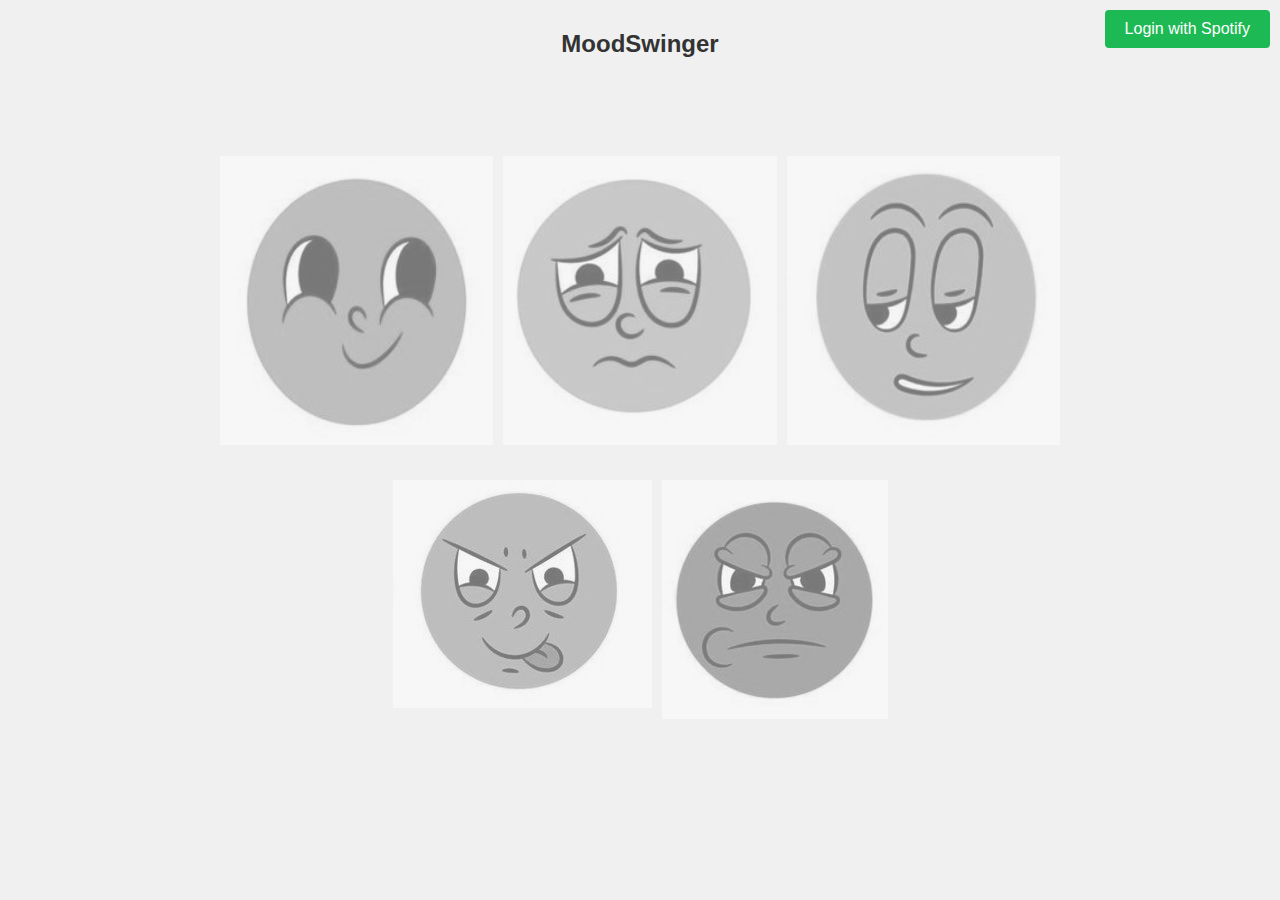
<file: index.html>
<!DOCTYPE html>
<html lang="en">
<head>
    <meta charset="UTF-8">
    <meta name="viewport" content="width=device-width, initial-scale=1.0">
    <title>MoodSwinger</title>
    <style>
        /* Body style */
        body {
            font-family: Arial, sans-serif;
            margin: 0;
            padding: 0;
            display: flex;
            flex-direction: column;
            align-items: center;
            height: 100vh;
            background-color: #f0f0f0;
        }

        /* Container style */
        .container {
            text-align: center;
            display: flex;
            flex-direction: column;
            align-items: center;
            justify-content: center;
            flex-grow: 1;
        }

        /* Heading style */
        h2 {
            position: absolute;
            top: 10px;
            left: 50%;
            transform: translateX(-50%);
            color: #333;
        }

        /* Paragraph style */
        p {
            color: #666;
        }

        /* Mood images style */
        .moods {
            display: grid;
            grid-template-columns: repeat(3, 1fr);
            grid-template-rows: repeat(2, 1fr);
            gap: 10px;
            align-items: center;
            justify-items: center;
        }

        .mood {
            width: 100%;
            height: 100%;
            max-width: 400px;
            max-height: 400px;
            filter: grayscale(100%);
            pointer-events: none;
            opacity: 0.5;
        }

        .centered-container {
            grid-column: span 3;
            display: flex;
            justify-content: center;
            gap: 10px;
        }

        /* Login button style */
        .spotify-login-btn {
            position: absolute;
            top: 10px;
            right: 10px;
            background-color: #1db954;
            color: #fff;
            padding: 10px 20px;
            text-decoration: none;
            border-radius: 4px;
            transition: background-color 0.3s;
        }

        .spotify-login-btn:hover {
            background-color: #1ed760;
        }
    </style>
</head>
<body>
    <h2>MoodSwinger</h2>
     <a href="https://accounts.spotify.com/authorize?client_id=b3663f88aa9d4b85a24b868d09128f1f&response_type=token&redirect_uri=https://scripteds.github.io/MoodSwinger/second_page.html&scope=user-read-private,user-read-email,playlist-modify-public&state=STATE&show_dialog=true" class="spotify-login-btn">Login with Spotify</a>
    <div class="container">
        <div class="moods">
            <img src="happy.png" alt="Happy" class="mood">
            <img src="sad.png" alt="Sad" class="mood">
            <img src="disgust.png" alt="Disgust" class="mood">
            <div class="centered-container">
                <img src="fear.png" alt="Fear" class="mood">
                <img src="anger.png" alt="Anger" class="mood">
            </div>
        </div>
    </div>

    <script>
        // Function to extract access token from URL
        function getAccessTokenFromURL() {
            var accessToken = null;
            var hash = window.location.hash.substring(1);
            var params = hash.split('&');
            for (var i = 0; i < params.length; i++) {
                var param = params[i].split('=');
                if (param[0] === 'access_token') {
                    accessToken = param[1];
                    break;
                }
            }
            return accessToken;
        }
        // Check if the URL contains an access token
        window.addEventListener("load", function() {
            var accessToken = getAccessTokenFromURL();
            if (accessToken) {
                // If access token is present, store it in sessionStorage
                sessionStorage.setItem('accessToken', accessToken);
                // Redirect to the main page or perform other actions
                window.location.href = "https://scripteds.github.io/MoodSwinger/second_page.html";
            }
        });

        
    </script>
</body>
</html>
</file>
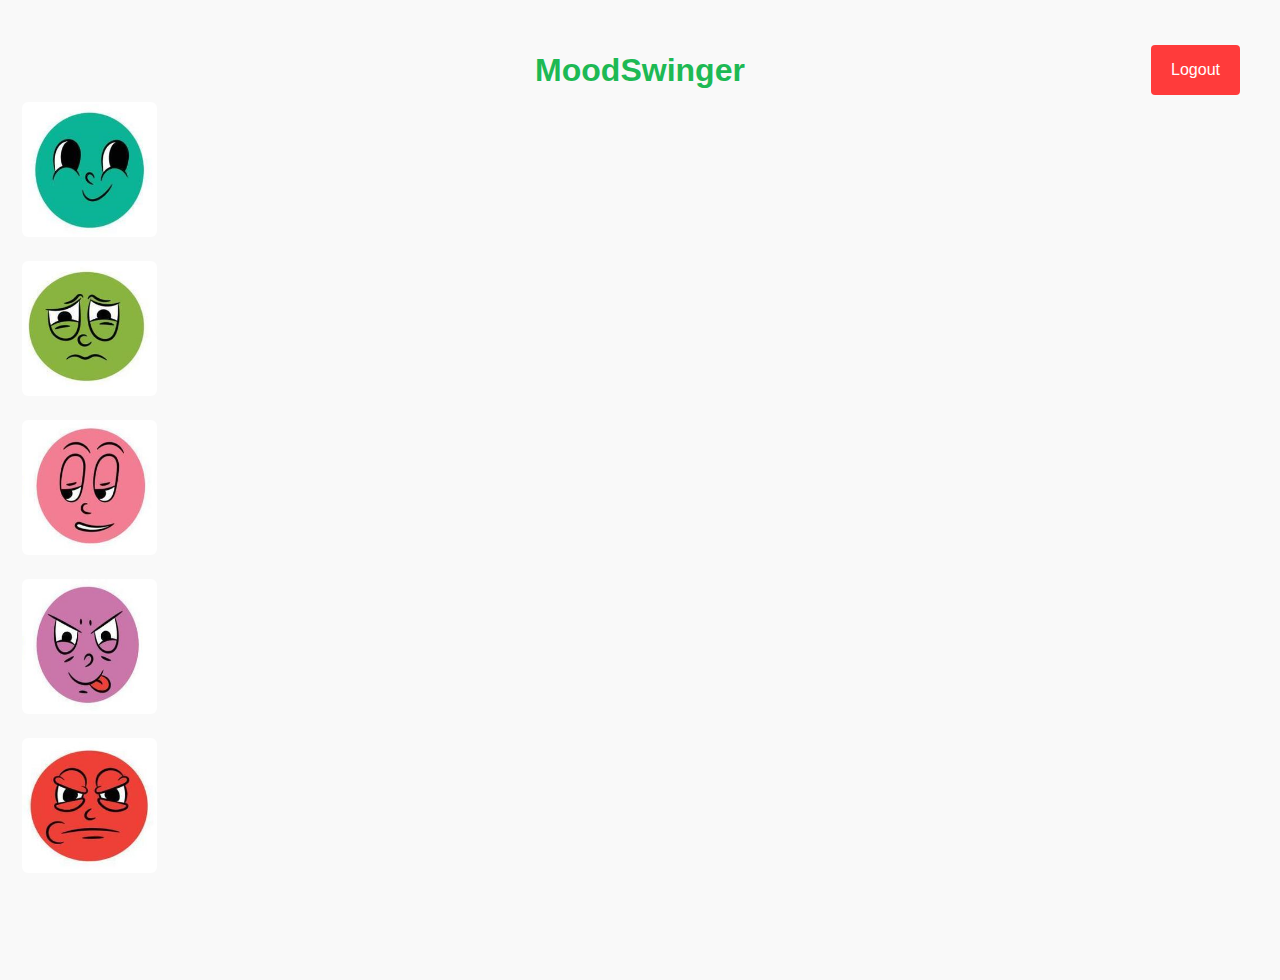
<file: second_page.html>
<!DOCTYPE html>
<html lang="en">
<head>
    <meta charset="UTF-8">
    <meta name="viewport" content="width=device-width, initial-scale=1.0">
    <title>MoodSwinger</title>
    <link rel="stylesheet" href="second_page.css">
    <script src="https://code.jquery.com/jquery-3.6.0.min.js"></script>
    <script>
        // Ensure the searchSongs function is defined first
        document.addEventListener("DOMContentLoaded", function() {
            function searchSongs(mood) {
                var moodToGenre = {
                    'happy': 'happy',
                    'sad': 'sad',
                    'disgust': 'alternative',
                    'fear': 'ambient',
                    'anger': 'metal'
                };

                var selectedGenre = moodToGenre[mood];

                var clientId = "b3663f88aa9d4b85a24b868d09128f1f";
                var clientSecret = "57e69944025c4722bf511eda7e591309";

                $.ajax({
                    url: "https://accounts.spotify.com/api/token",
                    type: "POST",
                    headers: {
                        "Authorization": "Basic " + btoa(clientId + ":" + clientSecret)
                    },
                    data: {
                        "grant_type": "client_credentials"
                    },
                    success: function(response) {
                        var accessToken = response.access_token;
                        sessionStorage.setItem('accessToken', accessToken);
                        sessionStorage.setItem('selectedMood', mood);
                        searchRecommendedTracks(selectedGenre, accessToken);
                    },
                    error: function(xhr, status, error) {
                        console.log(error);
                    }
                });
            }

            function searchRecommendedTracks(mood, accessToken, offset = 0, accumulatedTracks = []) {
                var apiUrl = "https://api.spotify.com/v1/recommendations?seed_genres=" + mood + "&limit=7&offset=" + offset;

                if (!accessToken) {
                    console.log("Access token not available.");
                    return;
                }

                $.ajax({
                    url: apiUrl,
                    type: "GET",
                    headers: {
                        "Authorization": "Bearer " + accessToken
                    },
                    success: function(response) {
                        if (response && response.tracks) {
                            accumulatedTracks = accumulatedTracks.concat(response.tracks);
                            if (accumulatedTracks.length < 7) {
                                searchRecommendedTracks(mood, accessToken, offset + response.tracks.length, accumulatedTracks);
                            } else {
                                displayResults(mood, accumulatedTracks.slice(0, 7));
                                addTracksToPlaylist();
                            }
                        } else {
                            console.error("Error: Invalid response from Spotify API");
                        }
                    },
                    error: function(xhr, status, error) {
                        console.log(error);
                    }
                });
            }

            function displayResults(mood, tracks) {
                var html = "<h2>Recommended Tracks</h2>";

                var randomNum = Math.floor(Math.random() * 15);

                var iframes = {
                    'happy': [
                        '<iframe style="border-radius:12px" src="https://open.spotify.com/embed/playlist/13ormTxG6AcdCR60Oill7u" width="100%" height="500" frameBorder="0" allowfullscreen="" allow="autoplay; clipboard-write; encrypted-media; fullscreen; picture-in-picture" loading="lazy"></iframe>',
                        '<iframe style="border-radius:12px" src="https://open.spotify.com/embed/playlist/2HigI3Azhej6MNwwU0atkj" width="100%" height="500" frameBorder="0" allowfullscreen="" allow="autoplay; clipboard-write; encrypted-media; fullscreen; picture-in-picture" loading="lazy"></iframe>',
                        '<iframe style="border-radius:12px" src="https://open.spotify.com/embed/playlist/39kYnpQSmhXxTwn5GV0R18" width="100%" height="500" frameBorder="0" allowfullscreen="" allow="autoplay; clipboard-write; encrypted-media; fullscreen; picture-in-picture" loading="lazy"></iframe>',
                        '<iframe style="border-radius:12px" src="https://open.spotify.com/embed/playlist/4ugL49qSo5DyyukP5wmNEn" width="100%" height="500" frameBorder="0" allowfullscreen="" allow="autoplay; clipboard-write; encrypted-media; fullscreen; picture-in-picture" loading="lazy"></iframe>',
                        '<iframe style="border-radius:12px" src="https://open.spotify.com/embed/playlist/5nOAHt3PHwtxydCwanf5wx" width="100%" height="500" frameBorder="0" allowfullscreen="" allow="autoplay; clipboard-write; encrypted-media; fullscreen; picture-in-picture" loading="lazy"></iframe>',
                        '<iframe style="border-radius:12px" src="https://open.spotify.com/embed/playlist/6UnNrG31M2T9AiQMt6W9Vc" width="100%" height="500" frameBorder="0" allowfullscreen="" allow="autoplay; clipboard-write; encrypted-media; fullscreen; picture-in-picture" loading="lazy"></iframe>',
                        '<iframe style="border-radius:12px" src="https://open.spotify.com/embed/playlist/3FimeTjFIOsPImAT9bM6M1" width="100%" height="500" frameBorder="0" allowfullscreen="" allow="autoplay; clipboard-write; encrypted-media; fullscreen; picture-in-picture" loading="lazy"></iframe>',
                        '<iframe style="border-radius:12px" src="https://open.spotify.com/embed/playlist/38MZXR6lg4F3VWTJPdaZcd" width="100%" height="500" frameBorder="0" allowfullscreen="" allow="autoplay; clipboard-write; encrypted-media; fullscreen; picture-in-picture" loading="lazy"></iframe>',
                        '<iframe style="border-radius:12px" src="https://open.spotify.com/embed/playlist/01dRE8qBdEhTnaKgyT3InO" width="100%" height="500" frameBorder="0" allowfullscreen="" allow="autoplay; clipboard-write; encrypted-media; fullscreen; picture-in-picture" loading="lazy"></iframe>',
                        '<iframe style="border-radius:12px" src="https://open.spotify.com/embed/playlist/6CvXXFCOoFg7dPUik2ndwC" width="100%" height="500" frameBorder="0" allowfullscreen="" allow="autoplay; clipboard-write; encrypted-media; fullscreen; picture-in-picture" loading="lazy"></iframe>',
                        '<iframe style="border-radius:12px" src="https://open.spotify.com/embed/playlist/4VV8XxHbIpNrb5j1bz9qjX" width="100%" height="500" frameBorder="0" allowfullscreen="" allow="autoplay; clipboard-write; encrypted-media; fullscreen; picture-in-picture" loading="lazy"></iframe>',
                        '<iframe style="border-radius:12px" src="https://open.spotify.com/embed/playlist/6CD2JPjJHM3jTq5peYFjj0" width="100%" height="500" frameBorder="0" allowfullscreen="" allow="autoplay; clipboard-write; encrypted-media; fullscreen; picture-in-picture" loading="lazy"></iframe>',
                        '<iframe style="border-radius:12px" src="https://open.spotify.com/embed/playlist/35YtOlJXfeIoUzm3d1VNcp" width="100%" height="500" frameBorder="0" allowfullscreen="" allow="autoplay; clipboard-write; encrypted-media; fullscreen; picture-in-picture" loading="lazy"></iframe>',
                        '<iframe style="border-radius:12px" src="https://open.spotify.com/embed/playlist/0pQlIjAkf6ZSrH1T840F0t" width="100%" height="500" frameBorder="0" allowfullscreen="" allow="autoplay; clipboard-write; encrypted-media; fullscreen; picture-in-picture" loading="lazy"></iframe>',
                        '<iframe style="border-radius:12px" src="https://open.spotify.com/embed/playlist/47t52UaVtxLLZA2gNQgkgB" width="100%" height="500" frameBorder="0" allowfullscreen="" allow="autoplay; clipboard-write; encrypted-media; fullscreen; picture-in-picture" loading="lazy"></iframe>'
                    ],
                    'sad': [
                        '<iframe style="border-radius:12px" src="https://open.spotify.com/embed/playlist/5Guz2vByBEoLUOXywvp3ya" width="100%" height="500" frameBorder="0" allowfullscreen="" allow="autoplay; clipboard-write; encrypted-media; fullscreen; picture-in-picture" loading="lazy"></iframe>',
                        '<iframe style="border-radius:12px" src="https://open.spotify.com/embed/playlist/1el2aFJNMaBHd4FcQ6E9sb" width="100%" height="500" frameBorder="0" allowfullscreen="" allow="autoplay; clipboard-write; encrypted-media; fullscreen; picture-in-picture" loading="lazy"></iframe>',
                        '<iframe style="border-radius:12px" src="https://open.spotify.com/embed/playlist/4e3QyBBQgi2YXCxUJxrAk4" width="100%" height="500" frameBorder="0" allowfullscreen="" allow="autoplay; clipboard-write; encrypted-media; fullscreen; picture-in-picture" loading="lazy"></iframe>',
                        '<iframe style="border-radius:12px" src="https://open.spotify.com/embed/playlist/1E2AxOsqUWcKKsR53Yw9FC" width="100%" height="500" frameBorder="0" allowfullscreen="" allow="autoplay; clipboard-write; encrypted-media; fullscreen; picture-in-picture" loading="lazy"></iframe>',
                        '<iframe style="border-radius:12px" src="https://open.spotify.com/embed/playlist/0kHGX5KAMBdzYwCdyyac5A" width="100%" height="500" frameBorder="0" allowfullscreen="" allow="autoplay; clipboard-write; encrypted-media; fullscreen; picture-in-picture" loading="lazy"></iframe>',
                        '<iframe style="border-radius:12px" src="https://open.spotify.com/embed/playlist/05m7QXndnWHoSpqNJEwPOj" width="100%" height="500" frameBorder="0" allowfullscreen="" allow="autoplay; clipboard-write; encrypted-media; fullscreen; picture-in-picture" loading="lazy"></iframe>',
                        '<iframe style="border-radius:12px" src="https://open.spotify.com/embed/playlist/45DNRkTvv8x6VekdWi3c6i" width="100%" height="500" frameBorder="0" allowfullscreen="" allow="autoplay; clipboard-write; encrypted-media; fullscreen; picture-in-picture" loading="lazy"></iframe>',
                        '<iframe style="border-radius:12px" src="https://open.spotify.com/embed/playlist/6yKWetjcQaRUaFlZT219Rd" width="100%" height="500" frameBorder="0" allowfullscreen="" allow="autoplay; clipboard-write; encrypted-media; fullscreen; picture-in-picture" loading="lazy"></iframe>',
                        '<iframe style="border-radius:12px" src="https://open.spotify.com/embed/playlist/5s5btmKq05gkzeNsC4IgNz" width="100%" height="500" frameBorder="0" allowfullscreen="" allow="autoplay; clipboard-write; encrypted-media; fullscreen; picture-in-picture" loading="lazy"></iframe>',
                        '<iframe style="border-radius:12px" src="https://open.spotify.com/embed/playlist/7qXTLLaqmqU2cwT4Tsa8w3" width="100%" height="500" frameBorder="0" allowfullscreen="" allow="autoplay; clipboard-write; encrypted-media; fullscreen; picture-in-picture" loading="lazy"></iframe>',
                        '<iframe style="border-radius:12px" src="https://open.spotify.com/embed/playlist/5HdN2W2jKMDCF37JCZzu5m" width="100%" height="500" frameBorder="0" allowfullscreen="" allow="autoplay; clipboard-write; encrypted-media; fullscreen; picture-in-picture" loading="lazy"></iframe>',
                        '<iframe style="border-radius:12px" src="https://open.spotify.com/embed/playlist/4JJ4zH0moPIPgBibRrD833" width="100%" height="500" frameBorder="0" allowfullscreen="" allow="autoplay; clipboard-write; encrypted-media; fullscreen; picture-in-picture" loading="lazy"></iframe>',
                        '<iframe style="border-radius:12px" src="https://open.spotify.com/embed/playlist/4aYxBW9Od3OafXW6il4XqA" width="100%" height="500" frameBorder="0" allowfullscreen="" allow="autoplay; clipboard-write; encrypted-media; fullscreen; picture-in-picture" loading="lazy"></iframe>',
                        '<iframe style="border-radius:12px" src="https://open.spotify.com/embed/playlist/0oguOIVGnclaRpMJLOttMW" width="100%" height="500" frameBorder="0" allowfullscreen="" allow="autoplay; clipboard-write; encrypted-media; fullscreen; picture-in-picture" loading="lazy"></iframe>',
                        '<iframe style="border-radius:12px" src="https://open.spotify.com/embed/playlist/1oTSMpsSCD9aHXZ6qKao0H" width="100%" height="500" frameBorder="0" allowfullscreen="" allow="autoplay; clipboard-write; encrypted-media; fullscreen; picture-in-picture" loading="lazy"></iframe>'
                    ],
                    'alternative': [
                        '<iframe style="border-radius:12px" src="https://open.spotify.com/embed/playlist/4AfVA8ipKGHxj5SpKecEQ9" width="100%" height="500" frameBorder="0" allowfullscreen="" allow="autoplay; clipboard-write; encrypted-media; fullscreen; picture-in-picture" loading="lazy"></iframe>',
                        '<iframe style="border-radius:12px" src="https://open.spotify.com/embed/playlist/0AnMFrSfpjkHzDaFzWrL93" width="100%" height="500" frameBorder="0" allowfullscreen="" allow="autoplay; clipboard-write; encrypted-media; fullscreen; picture-in-picture" loading="lazy"></iframe>',
                        '<iframe style="border-radius:12px" src="https://open.spotify.com/embed/playlist/3j76k6yVIoTC8G6KdnsfV4" width="100%" height="500" frameBorder="0" allowfullscreen="" allow="autoplay; clipboard-write; encrypted-media; fullscreen; picture-in-picture" loading="lazy"></iframe>',
                        '<iframe style="border-radius:12px" src="https://open.spotify.com/embed/playlist/1syMAHMBw1Af5GbuDMEms4" width="100%" height="500" frameBorder="0" allowfullscreen="" allow="autoplay; clipboard-write; encrypted-media; fullscreen; picture-in-picture" loading="lazy"></iframe>',
                        '<iframe style="border-radius:12px" src="https://open.spotify.com/embed/playlist/2XqDRI9LhPhsOeqGl0goKQ" width="100%" height="500" frameBorder="0" allowfullscreen="" allow="autoplay; clipboard-write; encrypted-media; fullscreen; picture-in-picture" loading="lazy"></iframe>',
                        '<iframe style="border-radius:12px" src="https://open.spotify.com/embed/playlist/09v0RFxQONiitMegOKkIOs" width="100%" height="500" frameBorder="0" allowfullscreen="" allow="autoplay; clipboard-write; encrypted-media; fullscreen; picture-in-picture" loading="lazy"></iframe>',
                        '<iframe style="border-radius:12px" src="https://open.spotify.com/embed/playlist/3xzkzTjmROkp3R9miRv3b4" width="100%" height="500" frameBorder="0" allowfullscreen="" allow="autoplay; clipboard-write; encrypted-media; fullscreen; picture-in-picture" loading="lazy"></iframe>',
                        '<iframe style="border-radius:12px" src="https://open.spotify.com/embed/playlist/6BjJlcOQapLJrIIeiZIgNU" width="100%" height="500" frameBorder="0" allowfullscreen="" allow="autoplay; clipboard-write; encrypted-media; fullscreen; picture-in-picture" loading="lazy"></iframe>',
                        '<iframe style="border-radius:12px" src="https://open.spotify.com/embed/playlist/0adR6MNOCIkkT99RECOll5" width="100%" height="500" frameBorder="0" allowfullscreen="" allow="autoplay; clipboard-write; encrypted-media; fullscreen; picture-in-picture" loading="lazy"></iframe>',
                        '<iframe style="border-radius:12px" src="https://open.spotify.com/embed/playlist/4vW37E9h8cbJFifWbUzoD2" width="100%" height="500" frameBorder="0" allowfullscreen="" allow="autoplay; clipboard-write; encrypted-media; fullscreen; picture-in-picture" loading="lazy"></iframe>',
                        '<iframe style="border-radius:12px" src="https://open.spotify.com/embed/playlist/7JOkYBorMqA1Zts8UNXFe9" width="100%" height="500" frameBorder="0" allowfullscreen="" allow="autoplay; clipboard-write; encrypted-media; fullscreen; picture-in-picture" loading="lazy"></iframe>',
                        '<iframe style="border-radius:12px" src="https://open.spotify.com/embed/playlist/6iuPIICXDKeYQMTaykSdFL" width="100%" height="500" frameBorder="0" allowfullscreen="" allow="autoplay; clipboard-write; encrypted-media; fullscreen; picture-in-picture" loading="lazy"></iframe>',
                        '<iframe style="border-radius:12px" src="https://open.spotify.com/embed/playlist/7o2jEXNtSpVdfttm50qc8S" width="100%" height="500" frameBorder="0" allowfullscreen="" allow="autoplay; clipboard-write; encrypted-media; fullscreen; picture-in-picture" loading="lazy"></iframe>',
                        '<iframe style="border-radius:12px" src="https://open.spotify.com/embed/playlist/4sLwemIiVwC3Rg3YDhMxFF" width="100%" height="500" frameBorder="0" allowfullscreen="" allow="autoplay; clipboard-write; encrypted-media; fullscreen; picture-in-picture" loading="lazy"></iframe>',
                        '<iframe style="border-radius:12px" src="https://open.spotify.com/embed/playlist/4K4SzmlNA0rFtkC5GWaynJ" width="100%" height="500" frameBorder="0" allowfullscreen="" allow="autoplay; clipboard-write; encrypted-media; fullscreen; picture-in-picture" loading="lazy"></iframe>'
                    ],
                    'ambient': [
                        '<iframe style="border-radius:12px" src="https://open.spotify.com/embed/playlist/36nADxdAyR2bhEFEBGAfal" width="100%" height="500" frameBorder="0" allowfullscreen="" allow="autoplay; clipboard-write; encrypted-media; fullscreen; picture-in-picture" loading="lazy"></iframe>',
                        '<iframe style="border-radius:12px" src="https://open.spotify.com/embed/playlist/6lBeyJxtwv6TbUgX7H5qXD" width="100%" height="500" frameBorder="0" allowfullscreen="" allow="autoplay; clipboard-write; encrypted-media; fullscreen; picture-in-picture" loading="lazy"></iframe>',
                        '<iframe style="border-radius:12px" src="https://open.spotify.com/embed/playlist/1lpN3bZeXYYn3sRjz8Gp6A" width="100%" height="500" frameBorder="0" allowfullscreen="" allow="autoplay; clipboard-write; encrypted-media; fullscreen; picture-in-picture" loading="lazy"></iframe>',
                        '<iframe style="border-radius:12px" src="https://open.spotify.com/embed/playlist/6J4fdDRBL8Uwzx3CzfmQNl" width="100%" height="500" frameBorder="0" allowfullscreen="" allow="autoplay; clipboard-write; encrypted-media; fullscreen; picture-in-picture" loading="lazy"></iframe>',
                        '<iframe style="border-radius:12px" src="https://open.spotify.com/embed/playlist/7EyfS3FJxSMDBQsPm3lfCn" width="100%" height="500" frameBorder="0" allowfullscreen="" allow="autoplay; clipboard-write; encrypted-media; fullscreen; picture-in-picture" loading="lazy"></iframe>',
                        '<iframe style="border-radius:12px" src="https://open.spotify.com/embed/playlist/6iy9pgdPzxzRUt9C27p8Vu" width="100%" height="500" frameBorder="0" allowfullscreen="" allow="autoplay; clipboard-write; encrypted-media; fullscreen; picture-in-picture" loading="lazy"></iframe>',
                        '<iframe style="border-radius:12px" src="https://open.spotify.com/embed/playlist/4Xf9lcVv7xYNe9YYlcnXoW" width="100%" height="500" frameBorder="0" allowfullscreen="" allow="autoplay; clipboard-write; encrypted-media; fullscreen; picture-in-picture" loading="lazy"></iframe>',
                        '<iframe style="border-radius:12px" src="https://open.spotify.com/embed/playlist/15IXO5QRTNmHDQZeh3OmYW" width="100%" height="500" frameBorder="0" allowfullscreen="" allow="autoplay; clipboard-write; encrypted-media; fullscreen; picture-in-picture" loading="lazy"></iframe>',
                        '<iframe style="border-radius:12px" src="https://open.spotify.com/embed/playlist/05gjzSWlplXIvoM3XStaqt" width="100%" height="500" frameBorder="0" allowfullscreen="" allow="autoplay; clipboard-write; encrypted-media; fullscreen; picture-in-picture" loading="lazy"></iframe>',
                        '<iframe style="border-radius:12px" src="https://open.spotify.com/embed/playlist/0EmNDVkuo7gVTJ0Z1di9bt" width="100%" height="500" frameBorder="0" allowfullscreen="" allow="autoplay; clipboard-write; encrypted-media; fullscreen; picture-in-picture" loading="lazy"></iframe>',
                        '<iframe style="border-radius:12px" src="https://open.spotify.com/embed/playlist/5n4PfnSzIltPc6zM3q9VZ2" width="100%" height="500" frameBorder="0" allowfullscreen="" allow="autoplay; clipboard-write; encrypted-media; fullscreen; picture-in-picture" loading="lazy"></iframe>',
                        '<iframe style="border-radius:12px" src="https://open.spotify.com/embed/playlist/3FE6vM7NBlpyOtILiXbfdh" width="100%" height="500" frameBorder="0" allowfullscreen="" allow="autoplay; clipboard-write; encrypted-media; fullscreen; picture-in-picture" loading="lazy"></iframe>',
                        '<iframe style="border-radius:12px" src="https://open.spotify.com/embed/playlist/3YLlffPGYPphwELqsKNzYB" width="100%" height="500" frameBorder="0" allowfullscreen="" allow="autoplay; clipboard-write; encrypted-media; fullscreen; picture-in-picture" loading="lazy"></iframe>',
                        '<iframe style="border-radius:12px" src="https://open.spotify.com/embed/playlist/4Yo9PYvWcmoU3Jf1OOIn70" width="100%" height="500" frameBorder="0" allowfullscreen="" allow="autoplay; clipboard-write; encrypted-media; fullscreen; picture-in-picture" loading="lazy"></iframe>',
                        '<iframe style="border-radius:12px" src="https://open.spotify.com/embed/playlist/6tyYcku5NdmXYwxMnfOtk8" width="100%" height="500" frameBorder="0" allowfullscreen="" allow="autoplay; clipboard-write; encrypted-media; fullscreen; picture-in-picture" loading="lazy"></iframe>'
                    ],
                    'metal': [
                        '<iframe style="border-radius:12px" src="https://open.spotify.com/embed/playlist/7GVBZqYVpyavNcfvfK4yaY" width="100%" height="500" frameBorder="0" allowfullscreen="" allow="autoplay; clipboard-write; encrypted-media; fullscreen; picture-in-picture" loading="lazy"></iframe>',
                        '<iframe style="border-radius:12px" src="https://open.spotify.com/embed/playlist/2wZObLqWJvahGbp7fgGGt7" width="100%" height="500" frameBorder="0" allowfullscreen="" allow="autoplay; clipboard-write; encrypted-media; fullscreen; picture-in-picture" loading="lazy"></iframe>',
                        '<iframe style="border-radius:12px" src="https://open.spotify.com/embed/playlist/2GZt3WkybIvFADu9ooHvU0" width="100%" height="500" frameBorder="0" allowfullscreen="" allow="autoplay; clipboard-write; encrypted-media; fullscreen; picture-in-picture" loading="lazy"></iframe>',
                        '<iframe style="border-radius:12px" src="https://open.spotify.com/embed/playlist/5FWy1iuWc2CzurGgplKXCW" width="100%" height="500" frameBorder="0" allowfullscreen="" allow="autoplay; clipboard-write; encrypted-media; fullscreen; picture-in-picture" loading="lazy"></iframe>',
                        '<iframe style="border-radius:12px" src="https://open.spotify.com/embed/playlist/5LwY6EMl1vM7eAJ0zjS8k9" width="100%" height="500" frameBorder="0" allowfullscreen="" allow="autoplay; clipboard-write; encrypted-media; fullscreen; picture-in-picture" loading="lazy"></iframe>',
                        '<iframe style="border-radius:12px" src="https://open.spotify.com/embed/playlist/3yrG6U9WuMmZoRnOP79V9J" width="100%" height="500" frameBorder="0" allowfullscreen="" allow="autoplay; clipboard-write; encrypted-media; fullscreen; picture-in-picture" loading="lazy"></iframe>',
                        '<iframe style="border-radius:12px" src="https://open.spotify.com/embed/playlist/4OKYLUptbCuJCeUBCpusaL" width="100%" height="500" frameBorder="0" allowfullscreen="" allow="autoplay; clipboard-write; encrypted-media; fullscreen; picture-in-picture" loading="lazy"></iframe>',
                        '<iframe style="border-radius:12px" src="https://open.spotify.com/embed/playlist/7EID21KXWJDZSakKuNL213" width="100%" height="500" frameBorder="0" allowfullscreen="" allow="autoplay; clipboard-write; encrypted-media; fullscreen; picture-in-picture" loading="lazy"></iframe>',
                        '<iframe style="border-radius:12px" src="https://open.spotify.com/embed/playlist/1tKyvmYOp8X7XHoUersouN" width="100%" height="500" frameBorder="0" allowfullscreen="" allow="autoplay; clipboard-write; encrypted-media; fullscreen; picture-in-picture" loading="lazy"></iframe>',
                        '<iframe style="border-radius:12px" src="https://open.spotify.com/embed/playlist/3I1ie4aooE1v0QqX7lxnQl" width="100%" height="500" frameBorder="0" allowfullscreen="" allow="autoplay; clipboard-write; encrypted-media; fullscreen; picture-in-picture" loading="lazy"></iframe>',
                        '<iframe style="border-radius:12px" src="https://open.spotify.com/embed/playlist/3eWK70FRj1eFmdpCrGlsgs" width="100%" height="500" frameBorder="0" allowfullscreen="" allow="autoplay; clipboard-write; encrypted-media; fullscreen; picture-in-picture" loading="lazy"></iframe>',
                        '<iframe style="border-radius:12px" src="https://open.spotify.com/embed/playlist/1jVqkucD0MAPqfbciDK7HE" width="100%" height="500" frameBorder="0" allowfullscreen="" allow="autoplay; clipboard-write; encrypted-media; fullscreen; picture-in-picture" loading="lazy"></iframe>',
                        '<iframe style="border-radius:12px" src="https://open.spotify.com/embed/playlist/7aed9Oc2SvGJVyviynkGtR" width="100%" height="500" frameBorder="0" allowfullscreen="" allow="autoplay; clipboard-write; encrypted-media; fullscreen; picture-in-picture" loading="lazy"></iframe>',
                        '<iframe style="border-radius:12px" src="https://open.spotify.com/embed/playlist/1Ofe2WfleIB0XMQvBBJrCp" width="100%" height="500" frameBorder="0" allowfullscreen="" allow="autoplay; clipboard-write; encrypted-media; fullscreen; picture-in-picture" loading="lazy"></iframe>',
                        '<iframe style="border-radius:12px" src="https://open.spotify.com/embed/playlist/2NEPw5DKWNFzS0NJvlsQJD" width="100%" height="500" frameBorder="0" allowfullscreen="" allow="autoplay; clipboard-write; encrypted-media; fullscreen; picture-in-picture" loading="lazy"></iframe>'
                    ]
                };

                html += iframes[mood][randomNum];
                $('#results').html(html);
                sessionStorage.setItem('searchResults', html);
            }

            async function addTracksToPlaylist() {
                var playlistId = '7Fn5SdMYGiqLK9rtTfv0OJ';  // Replace with your actual playlist ID
                var token = sessionStorage.getItem('accessToken');  // Use the stored access token

                if (!token) {
                    console.log("Access token not available.");
                    return;
                }

                var trackUris = ["spotify:track:7yCF65vpc7sUwPjftI0iFb"];  // Specific track URI
                var data = {
                    uris: trackUris,
                    position: 0
                };

                var url = `https://api.spotify.com/v1/playlists/${playlistId}/tracks`;

                try {
                    const response = await fetch(url, {
                        method: 'POST',
                        headers: {
                            'Authorization': `Bearer ${token}`,
                            'Content-Type': 'application/json'
                        },
                        body: JSON.stringify(data)
                    });

                    if (!response.ok) {
                        const error = await response.json();
                        throw new Error(`Error: ${error.error.message}`);
                    }

                    const result = await response.json();
                    console.log('Track added to playlist:', result);
                } catch (error) {
                    console.error('Error adding tracks to playlist:', error);
                    // Additional error handling or logging can be added here
                }
            }

            $("#logout-button").click(function() {
                sessionStorage.removeItem('searchResults');
                sessionStorage.removeItem('selectedMood');
                window.location.href = "https://scripteds.github.io/MoodSwinger/index.html";
            });

            const storedResults = sessionStorage.getItem('searchResults');
            const selectedMood = sessionStorage.getItem('selectedMood');

            if (storedResults && selectedMood) {
                $('#results').html(storedResults);
            }

            // Assign the function to the global scope so it can be called from HTML
            window.searchSongs = searchSongs;
        });
    </script>
</head>
<body>
    <div class="header-container">
        <h1>MoodSwinger</h1>
        <button id="logout-button">Logout</button>
    </div>

    <div class="image-container">
        <img src="happy.png" alt="Happy" class="mood-image" onclick="searchSongs('happy')">
        <img src="sad.png" alt="Sad" class="mood-image" onclick="searchSongs('sad')">
        <img src="disgust.png" alt="Disgust" class="mood-image" onclick="searchSongs('disgust')">
        <img src="fear.png" alt="Fear" class="mood-image" onclick="searchSongs('fear')">
        <img src="anger.png" alt="Anger" class="mood-image" onclick="searchSongs('anger')">
    </div>

    <div id="results-container">
        <div id="results"></div>
    </div>
</body>
</html>
</file>
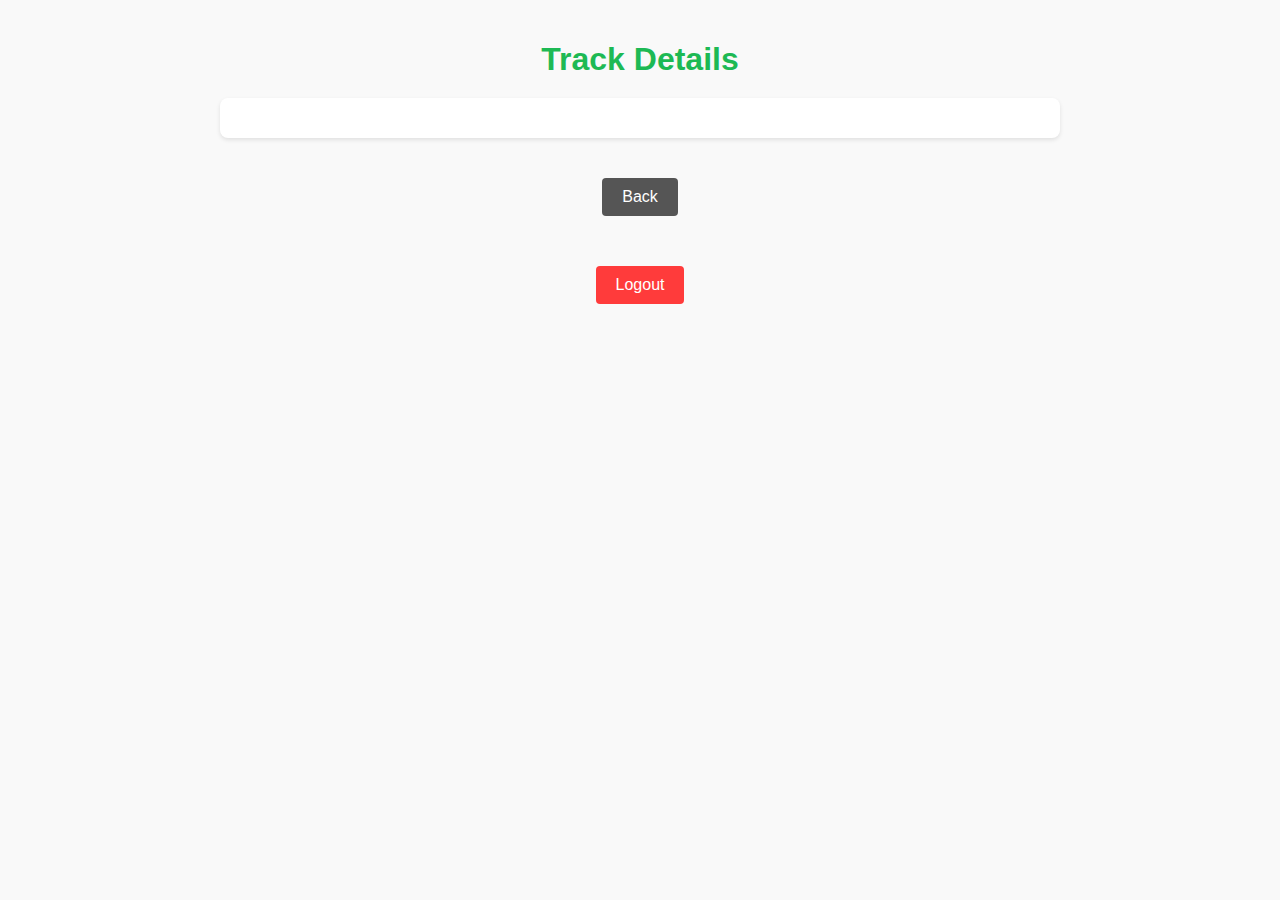
<file: track.html>
<!DOCTYPE html>
<html lang="en">
<head>
<meta charset="UTF-8">
<meta name="viewport" content="width=device-width, initial-scale=1.0">
<title>Track Details</title>
<script src="https://code.jquery.com/jquery-3.6.0.min.js"></script>
<style>
  /* Body style */
  body {
    font-family: Arial, sans-serif;
    margin: 0;
    padding: 20px;
    background-color: #f9f9f9;
    color: #333;
    display: flex;
    flex-direction: column;
    align-items: center;
  }

  /* Heading style */
  h1 {
    color: #1db954;
    text-align: center;
    margin-bottom: 20px;
  }

  /* Track details container */
  .track-details {
    width: 100%;
    max-width: 800px;
    text-align: center;
    background-color: #fff;
    padding: 20px;
    border-radius: 8px;
    box-shadow: 0 2px 4px rgba(0, 0, 0, 0.1);
    margin-bottom: 20px;
  }

  /* Track title */
  .track-title {
    font-size: 24px;
    font-weight: bold;
    margin-bottom: 10px;
  }

  /* Artist name and release year */
  .artist-release {
    font-size: 18px;
    margin-bottom: 20px;
  }

  /* Spotify embed style */
  iframe {
    width: 100%;
    height: 300px;
    border: none;
    border-radius: 8px;
    margin-bottom: 20px;
  }

  /* Container for dropdown and button */
  .search-container {
    display: flex;
    flex-direction: column;
    align-items: center;
    margin-bottom: 20px;
  }

  /* Select dropdown style */
  #mood {
    padding: 10px;
    border-radius: 4px;
    border: 1px solid #ccc;
    width: 250px;
    margin-bottom: 20px;
    font-size: 16px;
  }

  /* Search button style */
  button {
    padding: 10px 20px;
    background-color: #1db954;
    color: #fff;
    border: none;
    border-radius: 4px;
    cursor: pointer;
    font-size: 16px;
    transition: background-color 0.3s;
  }

  button:hover {
    background-color: #1ed760;
  }

  /* Logout button style */
  #logout-button {
    display: block;
    margin: 30px auto;
    padding: 10px 20px;
    background-color: #ff3b3b;
    color: #fff;
    border: none;
    border-radius: 4px;
    cursor: pointer;
    font-size: 16px;
    transition: background-color 0.3s;
  }

  #logout-button:hover {
    background-color: #ff5e5e;
  }

  /* Back button style */
  #back-button {
    display: block;
    margin: 20px auto;
    padding: 10px 20px;
    background-color: #555;
    color: #fff;
    border: none;
    border-radius: 4px;
    cursor: pointer;
    font-size: 16px;
    transition: background-color 0.3s;
  }

  #back-button:hover {
    background-color: #777;
  }
</style>
</head>
<body>

<h1>Track Details</h1>

<div class="track-details" id="track-details">
  <!-- Track details will be populated here -->
</div>

<!-- Back button -->
<button id="back-button">Back</button>

<!-- Logout button -->
<button id="logout-button">Logout</button>

<script>
$(document).ready(function() {
  // Attach event listener to logout button
  $("#logout-button").click(function() {
    // Redirect to index.html
    window.location.href = "https://scripteds.github.io/MoodSwinger/index.html";
  });

  // Attach event listener to back button
  $("#back-button").click(function() {
    // Navigate back to second_page.html
    window.location.href = "https://scripteds.github.io/MoodSwinger/second_page.html";
  });

  // Get track details from local storage
  var trackId = sessionStorage.getItem('trackId');
  var trackName = sessionStorage.getItem('trackName');
  var artistName = sessionStorage.getItem('artistName');
  var releaseYear = sessionStorage.getItem('releaseYear');

  // Display track details
  var trackDetailsHtml = '<div class="track-title">' + trackName + '</div>';
  trackDetailsHtml += '<div class="artist-release">' + artistName + ' - ' + releaseYear + '</div>';
  trackDetailsHtml += '<iframe src="https://open.spotify.com/embed/track/' + trackId + '" allowtransparency="true" allow="encrypted-media"></iframe>';
  $('#track-details').html(trackDetailsHtml);
});



  // Define artists for each mood
  var artists = {
    "chill": "artist_id_chill",  // replace with actual artist IDs
    "sad": "artist_id_sad",
    "happy": "artist_id_happy"
  };

  var selectedArtistId = artists[selectedMood];

  // Client ID and Client Secret
  var clientId = "a80fcf0c3aae4aabb6f6b6721183b72e";
  var clientSecret = "d786a136f1714d3f98a1adeb0a5f6c09";

  // Request access token
  $.ajax({
    url: "https://accounts.spotify.com/api/token",
    type: "POST",
    headers: {
      "Authorization": "Basic " + btoa(clientId + ":" + clientSecret)
    },
    data: {
      "grant_type": "client_credentials"
    },
    success: function(response) {
      var accessToken = response.access_token;
      searchTopTracks(selectedArtistId, accessToken);
    },
    error: function(xhr, status, error) {
      console.log(error);
    }
  });
}

function searchTopTracks(artistId, accessToken) {
  var apiUrl = "https://api.spotify.com/v1/artists/" + artistId + "/top-tracks?country=PH";

  // Check if access token is available
  if (!accessToken) {
    console.log("Access token not available.");
    return;
  }

  $.ajax({
    url: apiUrl,
    type: "GET",
    headers: {
      "Authorization": "Bearer " + accessToken
    },
    success: function(response) {
      // Display results on second_page.html
      displayResults(response);
      // Redirect to second_page.html
      window.location.href = "https://scripteds.github.io/MoodSwinger/second_page.html";
    },
    error: function(xhr, status, error) {
      console.log(error);
    }
  });
}


function displayResults(data) {
  var tracks = data.tracks;
  var html = "<h2>Top 5 Tracks</h2>";
  html += "<div class='tracks'>";
  for (var i = 0; i < 5; i++) {
    var trackName = tracks[i].name;
    var trackId = tracks[i].id;
    var artistName = tracks[i].artists[0].name; // Get the artist name
    var releaseYear = new Date(tracks[i].album.release_date).getFullYear(); // Get the release year
    var previewUrl = tracks[i].preview_url;
    var spotifyUrl = "https://open.spotify.com/track/" + trackId;
    html += "<div class='track'>";
    html += '<p><a href="https://scripteds.github.io/MoodSwinger/track.html" onclick="saveTrackDetails(\'' + trackId + '\', \'' + trackName + '\', \'' + artistName + '\', \'' + releaseYear + '\')">' + trackName + '</a></p>';
    if (previewUrl) {
      html += '<iframe src="https://open.spotify.com/embed/track/' + trackId + '" width="400" height="100" frameborder="0" allowtransparency="true" allow="encrypted-media"></iframe>';
    } else {
      html += "<p>(Preview not available)</p>";
    }
    html += '<a href="' + spotifyUrl + '" target="_blank">Listen on Spotify</a>';
    html += "</div>";
  }
  html += "</div>";
  $("#results").html(html);
}

function saveTrackDetails(trackId, trackName, artistName, releaseYear) {
  sessionStorage.setItem('trackId', trackId);
  sessionStorage.setItem('trackName', trackName);
  sessionStorage.setItem('artistName', artistName);
  sessionStorage.setItem('releaseYear', releaseYear);
}
</script>

</body>
</html>
</file>
<file: second_page.css>
body {
  font-family: Arial, sans-serif;
  margin: 0;
  padding: 20px;
  background-color: #f9f9f9;
  color: #333;
}

/* Header container to hold h1 and logout button */
.header-container {
  display: flex;
  justify-content: center; /* Center the heading horizontally */
  align-items: center; /* Center the heading and button vertically */
  position: relative;
  height: 100px; /* Adjust height as needed */
  margin-bottom: 20px;
}

/* Heading style */
h1 {
  color: #1db954;
  margin: 0;
  padding: 0;
}

/* Logout button style */
#logout-button {
  position: absolute;
  right: 20px; /* Adjust right position as needed */
  height: 50%; /* Make the button the same height as the h1 */
  padding: 10px 20px;
  background-color: #ff3b3b;
  color: #fff;
  border: none;
  border-radius: 4px;
  cursor: pointer;
  font-size: 16px;
  transition: background-color 0.3s;
}

#logout-button:hover {
  background-color: #ff5e5e;
}

/* Image container */
.image-container {
  display: flex;
  flex-direction: column; /* Change to column layout */
  align-items: flex-start; /* Align to the left */
  gap: 20px;
  position: absolute; /* Use fixed positioning */
  left: 20px; /* Adjust the left position */
  top: 100px; /* Adjust the top position */
}

/* Mood image style */
.mood-image {
  width: 135px;
  height: 135px;
  cursor: pointer;
  border: 2px solid transparent;
  border-radius: 8px;
  transition: transform 0.3s, border-color 0.3s;
}

.mood-image:hover {
  transform: scale(1.1);
  border-color: #1db954;
}

/* Track details container */
.track-details {
  width: 100%;
  max-width: 800px;
  text-align: center;
  background-color: #fff;
  padding: 20px;
  border-radius: 8px;
  box-shadow: 0 2px 4px rgba(0, 0, 0, 0.1);
  margin-bottom: 20px;
}

/* Track title */
.track-title {
  font-size: 24px;
  font-weight: bold;
  margin-bottom: 10px;
}

/* Artist name and release year */
.artist-release {
  font-size: 18px;
  margin-bottom: 20px;
}

/* Spotify embed style */
iframe {
  width: 100%;
  height: 500px;
  border: none;
  border-radius: 8px;
  margin-bottom: 20px;
}

/* Results container style */
#results-container {
  width: 100%;
  max-width: 1250px;
  height: 800px;
  text-align: center;
  margin: 20px auto; /* Center the container */
  padding-left: 150px; /* Ensure it doesn't overlap with the fixed image container */
}

/* Tracks container style */
.tracks {
  display: flex;
  flex-direction: column;
  gap: 15px;
}

/* Individual track style */
.track {
  padding: 15px;
  margin: 0 auto;
  border: 1px solid #ccc;
  border-radius: 8px;
  background-color: #fff;
  box-shadow: 0 2px 4px rgba(0, 0, 0, 0.1);
  width: 100%;
  max-width: 500px; /* Increased max-width for larger display */
}

.track p {
  margin: 0;
  font-size: 16px;
  font-weight: bold;
}

.track a {
  display: block;
  margin-top: 10px;
  color: #1db954;
  text-decoration: none;
  font-size: 14px;
}

.track a:hover {
  text-decoration: underline;
}
</file>
